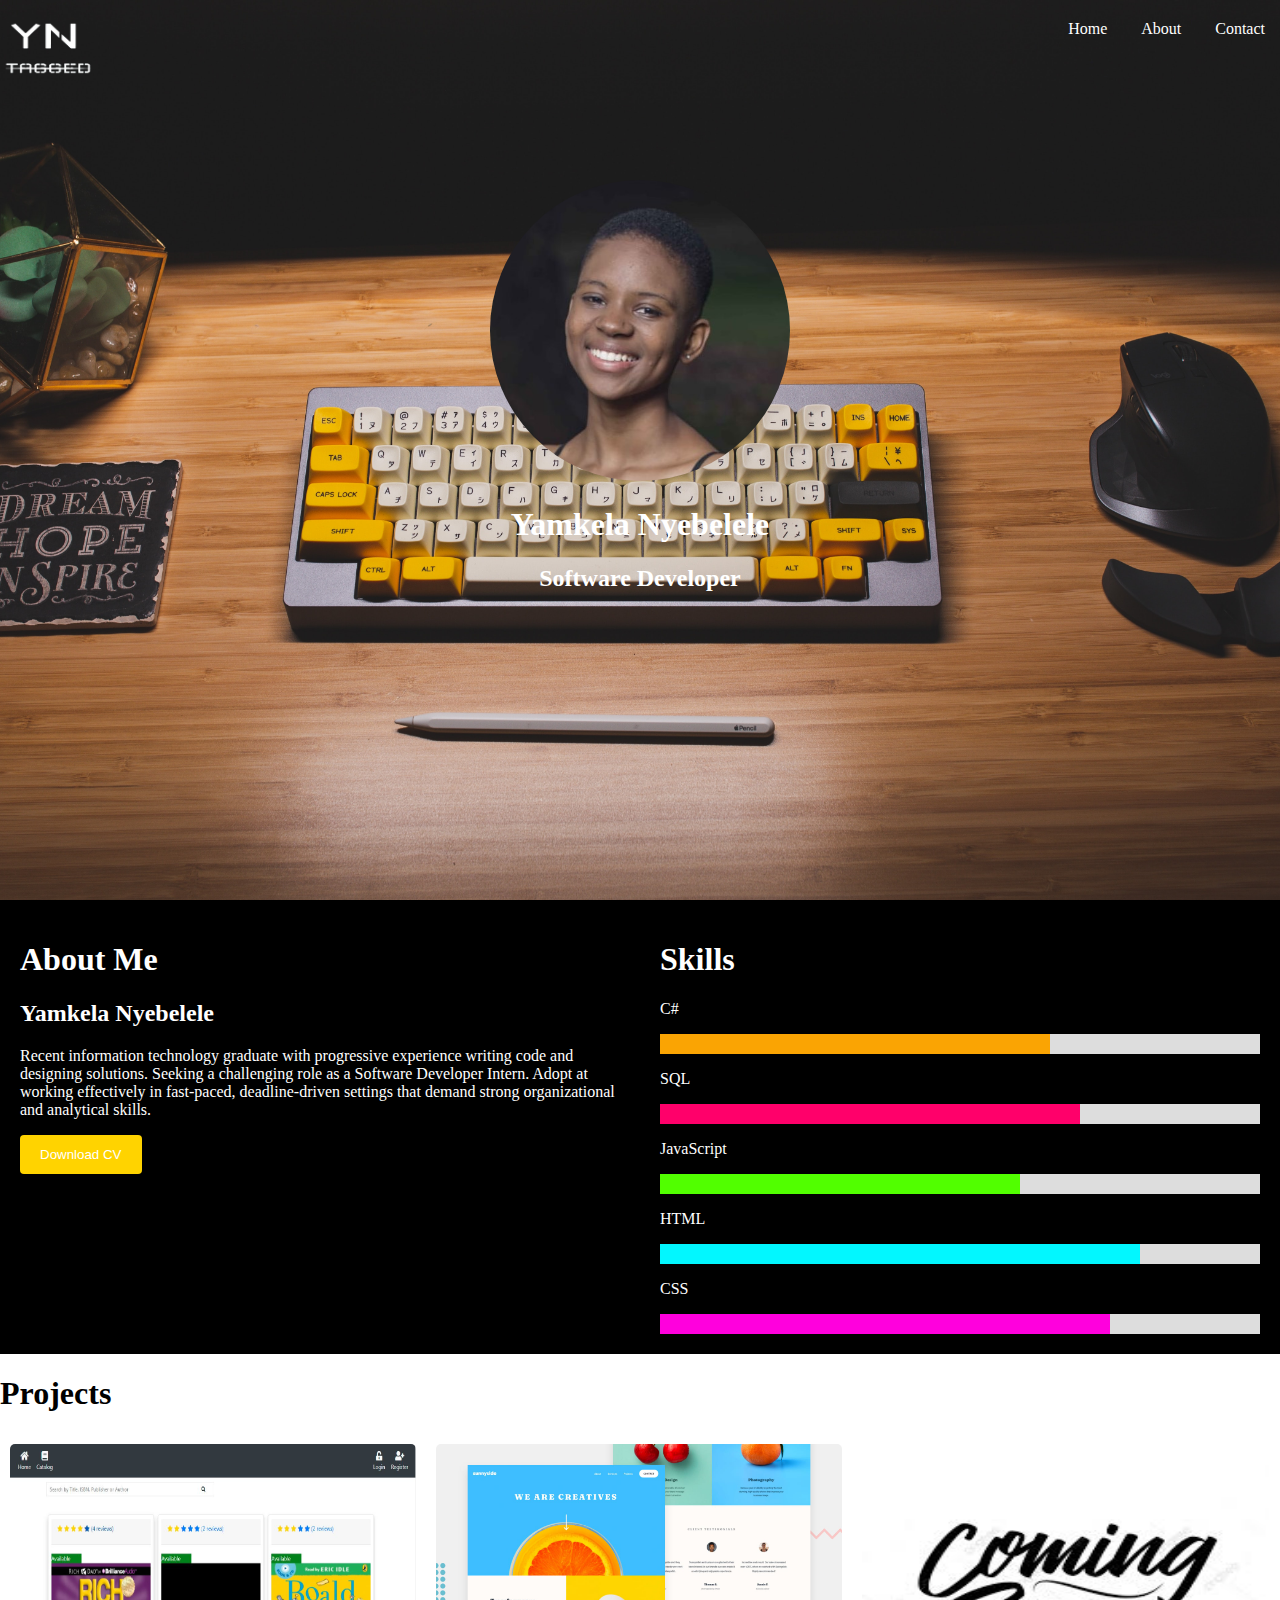
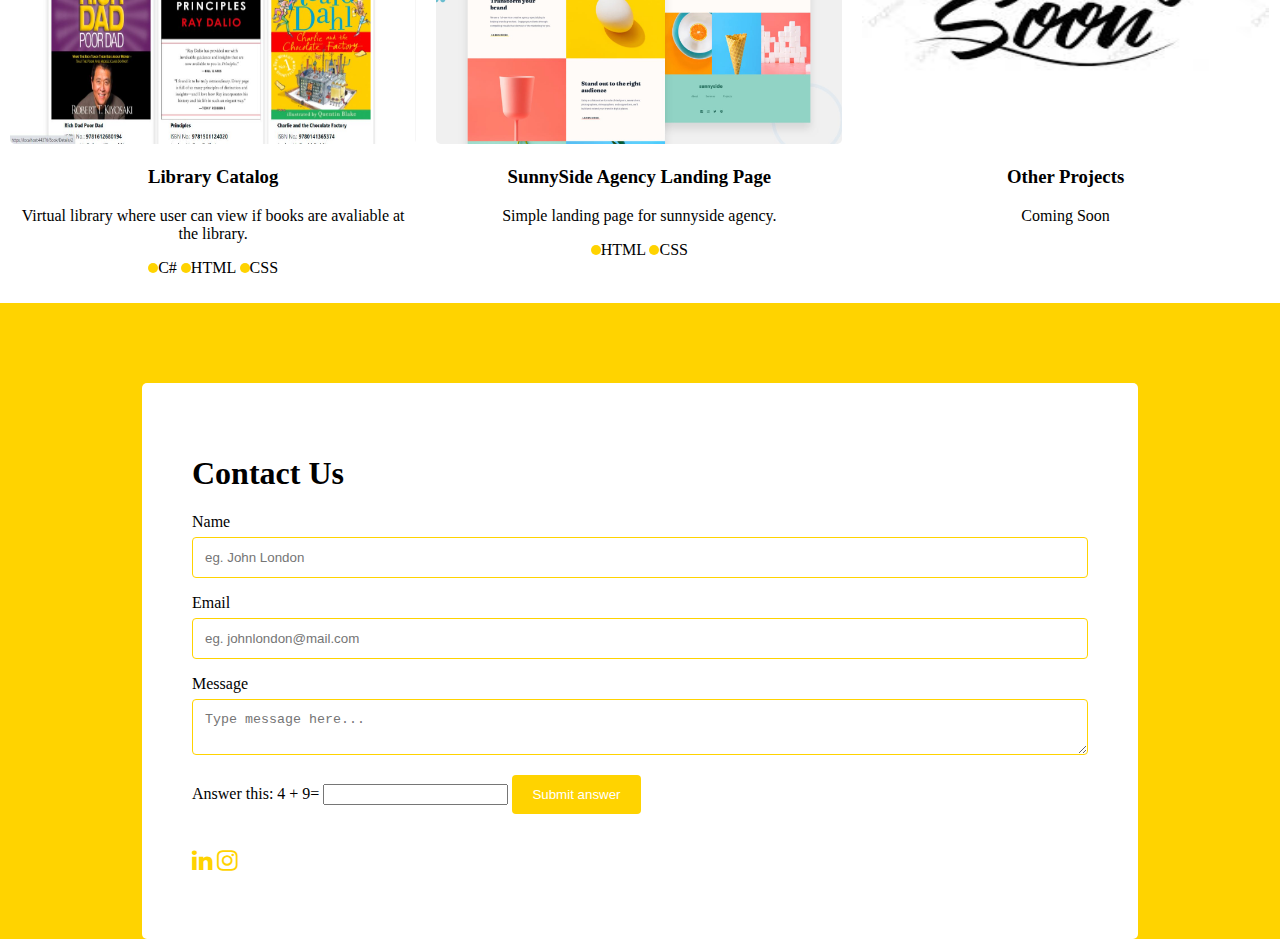
<file: public/index.html>
<!DOCTYPE html>
<html lang="en">
<head>
    <meta charset="UTF-8">
    <meta http-equiv="X-UA-Compatible" content="IE=edge">
    <meta name="viewport" content="width=device-width, initial-scale=1.0">
    <link rel="stylesheet" href="https://cdnjs.cloudflare.com/ajax/libs/font-awesome/4.7.0/css/font-awesome.min.css">
    <link rel="stylesheet" href="css/style.css" />
    
    <title>Index</title>
</head>
<body>

    <header>
        <nav id="nav" class="navTab">
            <div>
                <a href="index.html" class="navLogo">
                    <img class="logo" src="images/logo.png" alt="logo"/>
                </a>
                <a type="button" class="navLink" onclick="ScrollTo('nav');">Home</a >
                <a type="button" class="navLink" onclick="ScrollTo('about');">About</a>
                <a type="button" class="navLink" onclick="ScrollTo('contact');">Contact</a>
            </div>
        </nav>
        <div class="navProfile">
            <img src="images/profile.jpg" alt="profile"/>
            <div>
                <h1>Yamkela Nyebelele</h1>
                <h2>Software Developer</h2>
            </div>
        </div>
    </header>
    <main>
        <section id="about" class="container dark">
            <div class="row">
                <div class="column">
                    <div class="container">
                        <h1>About Me</h1>
                        <h2>Yamkela Nyebelele</h2>
                        <p>
                            Recent information technology graduate with progressive experience writing code and designing solutions. 
                            Seeking a challenging role as a Software Developer Intern. Adopt at working effectively in fast-paced, 
                            deadline-driven settings that demand strong organizational and analytical skills.
                        </p>

                        <p><button>Download CV</button></p>
                    </div>
                    
                </div>
                <div class="column">
                    <div class="container">
                        <h1>Skills</h1>
                        <p>C#</p>
                        <div class="skills_container">
                            <div class="skills cs"></div>
                        </div>
                        <p>SQL</p>
                        <div class="skills_container">
                            <div class="skills sql"></div>
                        </div>
                        <p>JavaScript</p>
                        <div class="skills_container">
                            <div class="skills js"></div>
                        </div>
                        <p>HTML</p>
                        <div class="skills_container">
                            <div class="skills html"></div>
                        </div>

                        <p>CSS</p>
                        <div class="skills_container">
                            <div class="skills css"></div>
                        </div>
                        
                    </div>
                </div>
            </div>

        </section>

        <section id="projects" class="container">
            <h1>Projects</h1>
            <div class="row">
                <div class="card_container">
                    <div class="card">
                        <img src="images/library.JPG" alt="Library"/>
                        <h3>Library Catalog</h3>
                        <p>
                            Virtual library where user can view if books are avaliable at the library.
                        </p>
                        <p>
                            <span class="dot"></span>C#
                            <span class="dot"></span>HTML
                            <span class="dot"></span>CSS
                        </p>
                    </div>
                </div>
                <div class="card_container">
                    <div class="card">
                        <img src="images/sunnyside.jpg" alt="SunnySide"/>
                        <h3>SunnySide Agency Landing Page</h3>
                        <p>
                            Simple landing page for sunnyside agency.<br>
                            <a src="https://yn-untagged.github.io/sunnyside-agency-landing-page-main/" target="blank"></a>
                        </p>
                        <p>
                            <span class="dot"></span>HTML
                            <span class="dot"></span>CSS
                        </p>
                    </div>
                    
                </div>
                <div class="card_container">
                    <div class="card">
                        <img src="images/coming.jpg" alt="Coming Soon"/>
                        <h3>Other Projects</h3>
                        <p>
                            Coming Soon
                        </p>
                    </div>
                </div>
            </div>
        </section>

        <section id="contact" class="container yellow"> 

            <div class="contact_container">
                <form action="https://formspree.io/f/mgedkqqq" method="POST">
                    <p id="notify"></p>
                    <h1>Contact Us</h1>
                    <label>Name</label><br>
                    <input type="text" name="Name" placeholder="eg. John London" required/><br>
                    <label>Email</label><br>
                    <input type="text" name="Email" placeholder="eg. johnlondon@mail.com" required/><br>
                    <label>Message</label><br>
                    <textarea name="Message" placeholder="Type message here..." required></textarea><br>
                    <div id="question-container">
                        <label id="question">Answer this:</label>
                        <input title="answer" type="number" id="answer"/>
                        <button type="button" onclick="CheckAnswer()">Submit answer</button>
                    </div>

                    <button id="submitBtn" type="submit">Send</button><br>
                </form> 
                <p>
                    <a target="blank" href = "https://linkedin.com" title="linkedin"><i class="fa fa-linkedin"></i></a>
                    <a target="blank" href = "https://instagram.com"title="instagram"><i class="fa fa-instagram"></i></a>
                </p>
            </div>
        </section>
    </main>
    <footer>
        
    </footer> 
</body>

<script src="js/site.js"></script>
</html>
</file>
<file: public/css/style.css>
html, body {
    height: 100%;
    margin: 0;
    padding: 0;
    scroll-behavior: smooth;
}

button {
    background-color: #ffd300;
    color: white;
    padding: 12px 20px;
    border: none;
    border-radius: 4px;
    cursor: pointer;
  }
  
  button:hover {
    background-color: white;
    border: 1px solid #ffd300;
    color: #ffd300;
  }


/*Header and navigator*/
header{
    background-image: url("../images/background.jpg");
    background-position: center;
    background-repeat: no-repeat;
    background-size: cover;
    height: 100%;
}
.logo {
    width: 100px;
    padding: 0;
    margin:0;
}

.navTab {

    background-color: transparent;
    padding-top: 20px;
    overflow: hidden;
    text-align: right;
}
.navTab a :hover{
    background-color: #ffd300;
}

.navLink {
    color : white;
    text-decoration: none;
    padding: 10px 15px;
}

.navLogo{
    float: left;
}

.navProfile{
    text-align: center;
    padding-top: 100px;
    color: white;
}
.navProfile img{
    border-radius: 50%;
    width: 300px;
}
/****Main****/

.dot {
    height: 10px;
    width: 10px;
    background-color: #ffd300;
    border-radius: 50%;
    display: inline-block;
}

.dark {
    color: white;
    background-color: black;
}

.yellow {
    color: white;
    background-color: #ffd300;
}

.container{
    display: block;
}

.row::after{
    content: "";
    clear: both;
    display: table;
}

.card_container{
    float:left;
    width: 33.3%;
    text-align: center;
}

.card{
    padding: 10px;
}
.card img{
    border-radius: 5px;
    height: 300px;
    width: 100%;
}

.column{
    float:left;
    width: 50%;
    text-align: left;
}

.column .container{
    padding: 20px;
}

.skills_container {
    width: 100%;
    background-color: #ddd;
  }
  
.skills {
    text-align: right;
    padding-top: 10px;
    padding-bottom: 10px;
    color: white;
  }
  
  .html {width: 80%; background-color: #02f7ff;}
  .css {width: 75%; background-color: #ff00dd;}
  .cs {width: 65%; background-color: #faa403;}
  .js {width: 60%; background-color: #51ff00;}
  .sql {width: 70%; background-color: #ff006a;}

  /*Contact Form*/
#submitBtn{
    display: none;
}
#notify{
    background-color: red;
}
#contact{
    align-items: center;
    justify-content: center;
    display: flex;
    padding-top: 80px;
    padding-top: 80px;
}

.contact_container{
    background-color:white ;
    color: black;
    width: 70%;
    padding: 50px;
    border-radius: 5px;
    height: fit-content;
}

.contact_container i{
    color:#ffd300;
    font-size: x-large;
    text-align: center;
}

input[type=text], select, textarea {
    width: 100%;
    padding: 12px;
    border: 1px solid #ffd300;
    border-radius: 4px;
    box-sizing: border-box;
    margin-top: 6px;
    margin-bottom: 16px;
    resize: vertical;
  }
</file>
